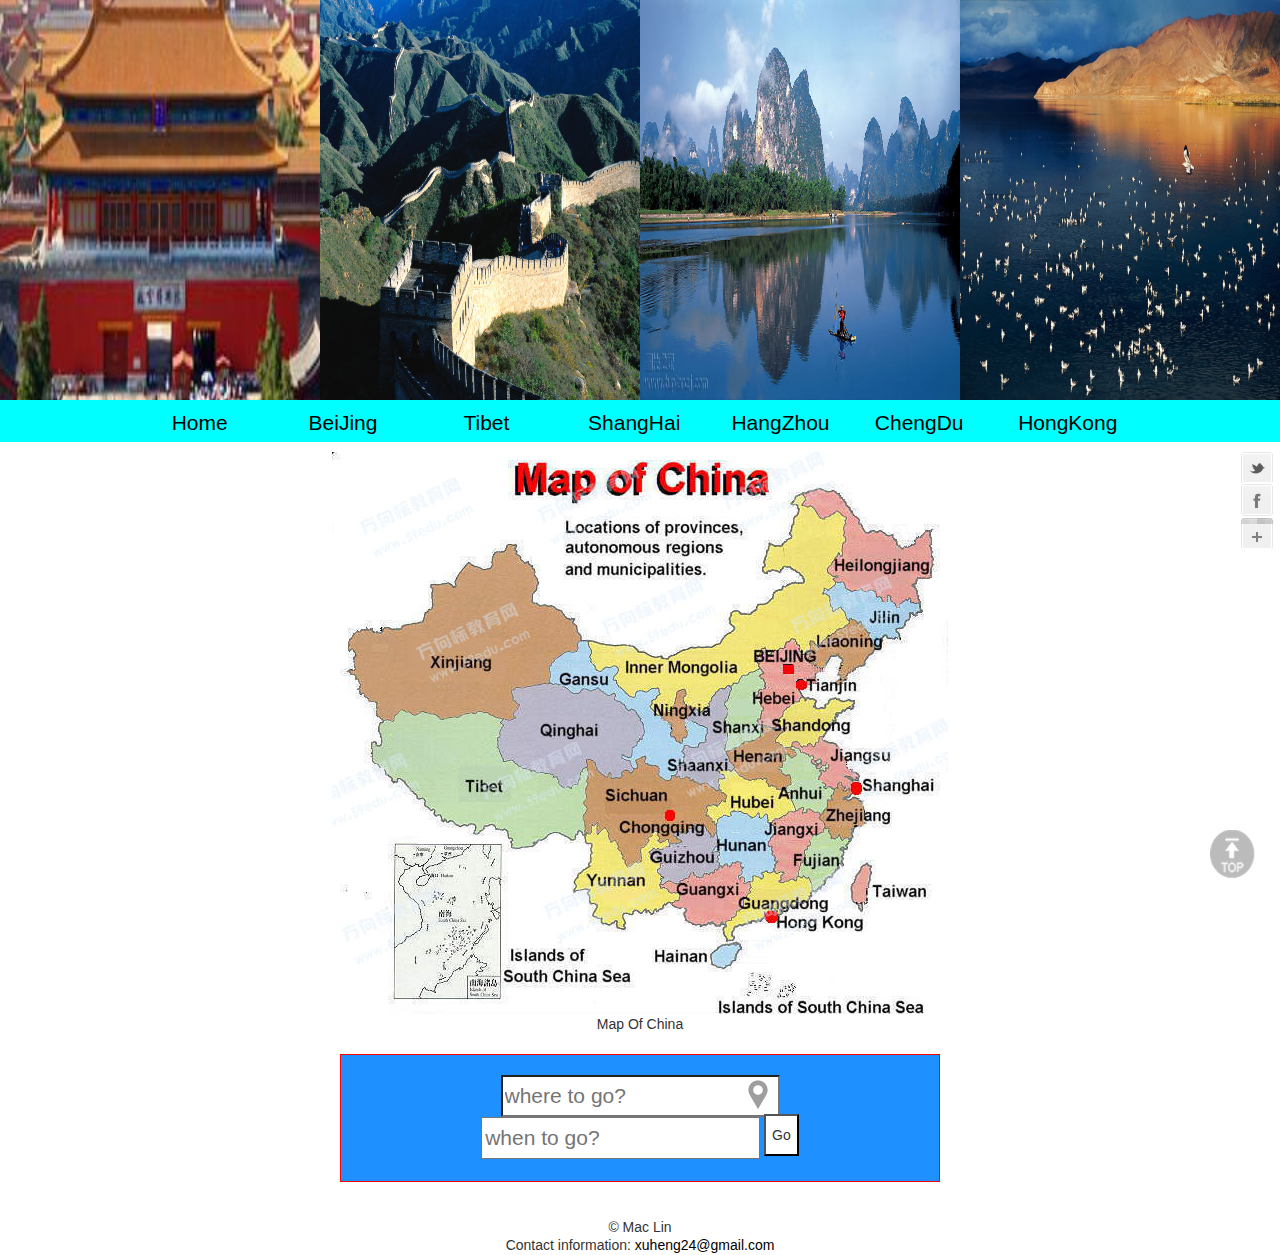
<file: index.html>
<!DOCTYPE html>
<html lang="en">
<head>
  <title>China-Travel</title>
  <meta charset="UTF-8">
  <meta name="viewport" content="width=device-width initial-scale=1.0" maximum-scale='1.0' minimum-scale='1.0'/>
   <link type="text/css" rel="stylesheet" href='css/bootstrap-3.3.5-dist/css/bootstrap.css'></link>
  <link type="text/css" rel="stylesheet" href='css/bootstrap-3.3.5-dist/css/bootstrap-theme.css'></link> 
  <link rel="stylesheet" type="text/css" href="style.css">
  <link rel="stylesheet" type="text/css" href="indexResponsive.css">
  <link href="jquery-ui-1.11.4.custom/jquery-ui.min.css" rel="stylesheet" type="text/css" />
  <link href="jquery-ui-1.11.4.custom/jquery-ui.structure.min.css" rel="stylesheet" type="text/css" />
  <link href="jquery-ui-1.11.4.custom/jquery-ui.theme.min.css" rel="stylesheet" type="text/css" />
   <script type="text/javascript" src='https://cdnjs.cloudflare.com/ajax/libs/jquery/2.1.3/jquery.js'></script> 
</head>
<body>
  <div id="social">
    <a class='twitter' href="" title="twitter">Twitter</a>
    <a href="" title="facebook">Facebook</a>
    <a href="" title="google plus">Google Plus</a>
  </div>
  <div id="images" class="clearfix">
    <div class="scaleImage">
    <img src="images/Beijing-Palace.jpg" alt="Beijing Palace">
    </div>
    <div class="scaleImage">
    <img src="images/Changcheng.jpg" alt="Chang Cheng">
    </div>
    <div class="scaleImage">
    <img src="images/GuiLin.jpg" alt="Gui Lin">
    </div>
    <div class="scaleImage">
    <img src="images/Tibet.jpeg" alt="Tibet">
    </div>
  </div>
  <header>
    <div id="navigation" class="clearfix">
      <nav class="clearfix">
        <ul class="clearfix">
          <li class="mainLink"><a href="index.html">Home</a>
          </li>

          <li class="mainLink"><a href="BeiJing.html" target="_blank">BeiJing</a>
            <ul class="nestedList">
              <li><a href="#">BeiJing</a></li>
              <li><a href="#">BeiJing</a></li>
              <li><a href="#">BeiJing</a></li>
              <li class="borderBottomNone"><a href="#">BeiJing</a></li>
            </ul>
          </li>

          <li class="mainLink"><a href="Tibet.html" target="_blank">Tibet</a>
            <ul class="nestedList">
              <li><a href="#">Tibet</a></li>
              <li><a href="#">Tibet</a></li>
              <li><a href="#">Tibet</a></li>
              <li class="borderBottomNone"><a href="#">Tibet</a></li>
            </ul> 
          </li>
        
          <li class="mainLink"><a href="ShangHai.html" target="_blank">ShangHai</a>
            <ul class="nestedList">
              <li><a href="#">ShangHai</a></li>
              <li><a href="#">ShangHai</a></li>
              <li><a href="#">ShangHai</a></li>
              <li class="borderBottomNone"><a href="#">ShangHai</a></li>
            </ul>
          </li>
          
          <li class="mainLink"><a href="#" target="_blank">HangZhou</a>
            <ul class="nestedList">
              <li><a href="#">HangZhou</a></li>
              <li><a href="#">HangZhou</a></li>
              <li><a href="#">HangZhou</a></li>
              <li class="borderBottomNone"><a href="#">HangZhou</a></li>
            </ul> 
          </li>
         
          <li class="mainLink"><a href="#" target="_blank">ChengDu</a>
            <ul class="nestedList">
              <li><a href="#">ChengDu</a></li>
              <li><a href="#">ChengDu</a></li>
              <li><a href="#">ChengDu</a></li>
              <li class="borderBottomNone"><a href="#">ChengDu</a></li>
            </ul> 
          </li>
         
          <li class="mainLink"><a href="#" target="_blank">HongKong</a>
            <ul class="nestedList">
              <li><a href="#">HongKong</a></li>
              <li><a href="#">HongKong</a></li>
              <li><a href="#">HongKong</a></li>
              <li class="borderBottomNone"><a href="#">HongKong</a></li>
            </ul>   
          </li>
       
        </ul>
      </nav>
    </div> 
  </header> 
  <figure id="map">
    <img  src="images/China.jpg" alt="image of china"><br>
    <figcaption>Map Of China</figcaption>
  </figure>
  <!-- USER INPUT -->
  <div id="userinput">
    <form action="#" method="post">
      <input type="text" name="destination" placeholder="where to go?">
      <input type="text" id="datepicker"  name="time" placeholder="when to go?">
      <button >Go</button>
      <!-- DATE -->
    </form>
  </div>
  

  <!-- cityBox -->
  <div class="modal fade" id="myModal" tabindex="-1" role="dialog" aria-labelledby="myModalLabel">
    <div class="modal-dialog modal-sm">
    <div class="modal-dialog" role="document">
      <div class="modal-content">
        <div class="modal-header">
          <button type="button" class="close" data-dismiss="modal" aria-label="Close"><span aria-hidden="true">&times;</span></button>
          <h4 class="modal-title" id="myModalLabel">Modal title</h4>
        </div>
        <div class="modal-body"> 
          <!-- modal-body -->
          <div class="cityBox">
            <p>Most popular cities</p>
            <form>
              <ul class="cities">
                <li><input type="checkbox" name="Beijing" value="Beijing">Beijing</li> 
                <li><input type="checkbox" name="Tibet" value="Tibet">Tibet</li>
                <li><input type="checkbox" name="HongKong" value="HongKong">HongKong</li>
                <li><input type="checkbox" name="ShangHai" value="ShangHai">ShangHai</li>
                <li><input type="checkbox" name="HangZhou" value="HangZhou">HangZhou</li>
                <li><input type="checkbox" name="ChengDu" value="ChengDu">ChengDu</li>
              </ul>
            </form>
          </div>

          <!-- modal-body ends -->
          <div class="modal-footer">
        <button type="button" class="btn btn-default" data-dismiss="modal">Close</button>
        <button type="button" class="btn btn-primary">Save changes</button>
      </div>
        </div>
    </div>
    </div>
    </div>
    </div> 
    <span id='backToTop'></span>           
  <footer>
    <p>&copy; Mac Lin</p>
    <p>Contact information: <a class='email' href="mailto:xuheng24@gmail.com">xuheng24@gmail.com</a></p>
  </footer>
  <script>
    $(function(){
      $( "#datepicker" ).datepicker({
      changeYear: true
    });
    });
  </script> 
  
  <script type="text/javascript" src='css/bootstrap-3.3.5-dist/js/bootstrap.min.js'></script>
  <script type="text/javascript" src='Js/index.js'></script>
<script src="jquery-ui-1.11.4.custom/jquery-ui.min.js"></script>
</body>
</html>
</file>
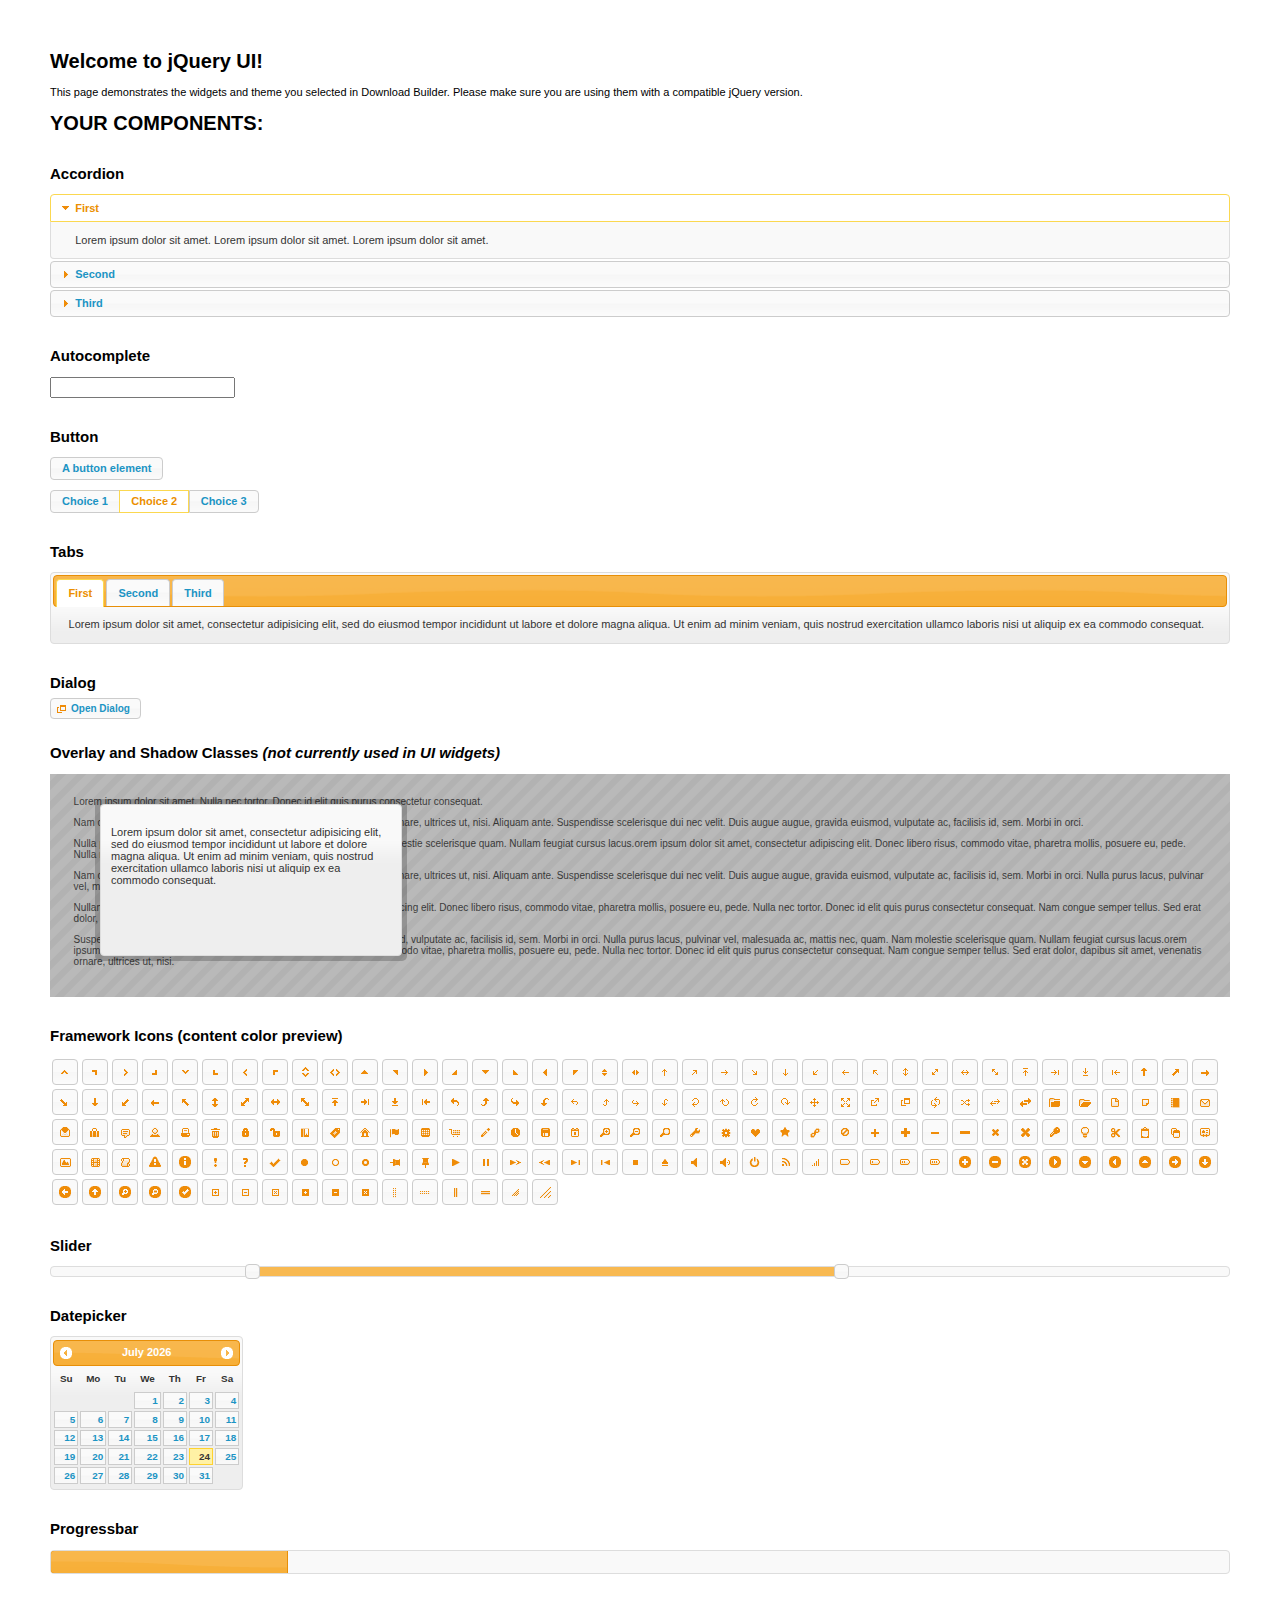
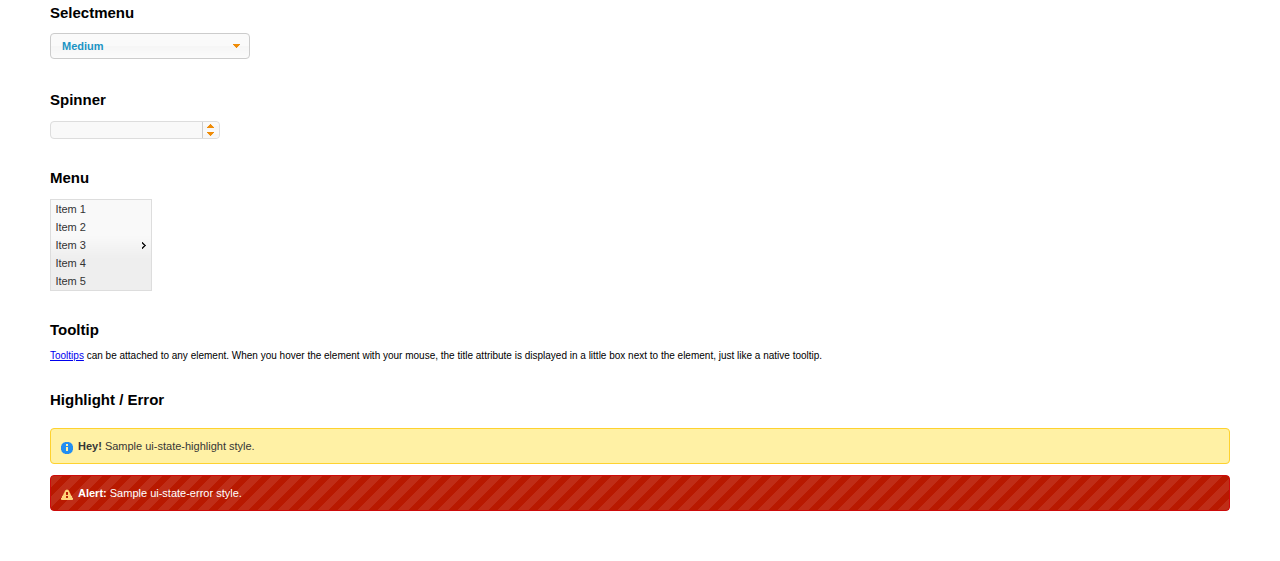
<file: jquery-ui-1.11.4.custom/index.html>
<!doctype html>
<html lang="us">
<head>
	<meta charset="utf-8">
	<title>jQuery UI Example Page</title>
	<link href="jquery-ui.css" rel="stylesheet">
	<style>
	body{
		font: 62.5% "Trebuchet MS", sans-serif;
		margin: 50px;
	}
	.demoHeaders {
		margin-top: 2em;
	}
	#dialog-link {
		padding: .4em 1em .4em 20px;
		text-decoration: none;
		position: relative;
	}
	#dialog-link span.ui-icon {
		margin: 0 5px 0 0;
		position: absolute;
		left: .2em;
		top: 50%;
		margin-top: -8px;
	}
	#icons {
		margin: 0;
		padding: 0;
	}
	#icons li {
		margin: 2px;
		position: relative;
		padding: 4px 0;
		cursor: pointer;
		float: left;
		list-style: none;
	}
	#icons span.ui-icon {
		float: left;
		margin: 0 4px;
	}
	.fakewindowcontain .ui-widget-overlay {
		position: absolute;
	}
	select {
		width: 200px;
	}
	</style>
</head>
<body>

<h1>Welcome to jQuery UI!</h1>

<div class="ui-widget">
	<p>This page demonstrates the widgets and theme you selected in Download Builder. Please make sure you are using them with a compatible jQuery version.</p>
</div>

<h1>YOUR COMPONENTS:</h1>


<!-- Accordion -->
<h2 class="demoHeaders">Accordion</h2>
<div id="accordion">
	<h3>First</h3>
	<div>Lorem ipsum dolor sit amet. Lorem ipsum dolor sit amet. Lorem ipsum dolor sit amet.</div>
	<h3>Second</h3>
	<div>Phasellus mattis tincidunt nibh.</div>
	<h3>Third</h3>
	<div>Nam dui erat, auctor a, dignissim quis.</div>
</div>



<!-- Autocomplete -->
<h2 class="demoHeaders">Autocomplete</h2>
<div>
	<input id="autocomplete" title="type &quot;a&quot;">
</div>



<!-- Button -->
<h2 class="demoHeaders">Button</h2>
<button id="button">A button element</button>
<form style="margin-top: 1em;">
	<div id="radioset">
		<input type="radio" id="radio1" name="radio"><label for="radio1">Choice 1</label>
		<input type="radio" id="radio2" name="radio" checked="checked"><label for="radio2">Choice 2</label>
		<input type="radio" id="radio3" name="radio"><label for="radio3">Choice 3</label>
	</div>
</form>



<!-- Tabs -->
<h2 class="demoHeaders">Tabs</h2>
<div id="tabs">
	<ul>
		<li><a href="#tabs-1">First</a></li>
		<li><a href="#tabs-2">Second</a></li>
		<li><a href="#tabs-3">Third</a></li>
	</ul>
	<div id="tabs-1">Lorem ipsum dolor sit amet, consectetur adipisicing elit, sed do eiusmod tempor incididunt ut labore et dolore magna aliqua. Ut enim ad minim veniam, quis nostrud exercitation ullamco laboris nisi ut aliquip ex ea commodo consequat.</div>
	<div id="tabs-2">Phasellus mattis tincidunt nibh. Cras orci urna, blandit id, pretium vel, aliquet ornare, felis. Maecenas scelerisque sem non nisl. Fusce sed lorem in enim dictum bibendum.</div>
	<div id="tabs-3">Nam dui erat, auctor a, dignissim quis, sollicitudin eu, felis. Pellentesque nisi urna, interdum eget, sagittis et, consequat vestibulum, lacus. Mauris porttitor ullamcorper augue.</div>
</div>



<!-- Dialog NOTE: Dialog is not generated by UI in this demo so it can be visually styled in themeroller-->
<h2 class="demoHeaders">Dialog</h2>
<p><a href="#" id="dialog-link" class="ui-state-default ui-corner-all"><span class="ui-icon ui-icon-newwin"></span>Open Dialog</a></p>

<h2 class="demoHeaders">Overlay and Shadow Classes <em>(not currently used in UI widgets)</em></h2>
<div style="position: relative; width: 96%; height: 200px; padding:1% 2%; overflow:hidden;" class="fakewindowcontain">
	<p>Lorem ipsum dolor sit amet,  Nulla nec tortor. Donec id elit quis purus consectetur consequat. </p><p>Nam congue semper tellus. Sed erat dolor, dapibus sit amet, venenatis ornare, ultrices ut, nisi. Aliquam ante. Suspendisse scelerisque dui nec velit. Duis augue augue, gravida euismod, vulputate ac, facilisis id, sem. Morbi in orci. </p><p>Nulla purus lacus, pulvinar vel, malesuada ac, mattis nec, quam. Nam molestie scelerisque quam. Nullam feugiat cursus lacus.orem ipsum dolor sit amet, consectetur adipiscing elit. Donec libero risus, commodo vitae, pharetra mollis, posuere eu, pede. Nulla nec tortor. Donec id elit quis purus consectetur consequat. </p><p>Nam congue semper tellus. Sed erat dolor, dapibus sit amet, venenatis ornare, ultrices ut, nisi. Aliquam ante. Suspendisse scelerisque dui nec velit. Duis augue augue, gravida euismod, vulputate ac, facilisis id, sem. Morbi in orci. Nulla purus lacus, pulvinar vel, malesuada ac, mattis nec, quam. Nam molestie scelerisque quam. </p><p>Nullam feugiat cursus lacus.orem ipsum dolor sit amet, consectetur adipiscing elit. Donec libero risus, commodo vitae, pharetra mollis, posuere eu, pede. Nulla nec tortor. Donec id elit quis purus consectetur consequat. Nam congue semper tellus. Sed erat dolor, dapibus sit amet, venenatis ornare, ultrices ut, nisi. Aliquam ante. </p><p>Suspendisse scelerisque dui nec velit. Duis augue augue, gravida euismod, vulputate ac, facilisis id, sem. Morbi in orci. Nulla purus lacus, pulvinar vel, malesuada ac, mattis nec, quam. Nam molestie scelerisque quam. Nullam feugiat cursus lacus.orem ipsum dolor sit amet, consectetur adipiscing elit. Donec libero risus, commodo vitae, pharetra mollis, posuere eu, pede. Nulla nec tortor. Donec id elit quis purus consectetur consequat. Nam congue semper tellus. Sed erat dolor, dapibus sit amet, venenatis ornare, ultrices ut, nisi. </p>

	<!-- ui-dialog -->
	<div class="ui-overlay"><div class="ui-widget-overlay"></div><div class="ui-widget-shadow ui-corner-all" style="width: 302px; height: 152px; position: absolute; left: 50px; top: 30px;"></div></div>
	<div style="position: absolute; width: 280px; height: 130px;left: 50px; top: 30px; padding: 10px;" class="ui-widget ui-widget-content ui-corner-all">
		<div class="ui-dialog-content ui-widget-content" style="background: none; border: 0;">
			<p>Lorem ipsum dolor sit amet, consectetur adipisicing elit, sed do eiusmod tempor incididunt ut labore et dolore magna aliqua. Ut enim ad minim veniam, quis nostrud exercitation ullamco laboris nisi ut aliquip ex ea commodo consequat.</p>
		</div>
	</div>

</div>

<!-- ui-dialog -->
<div id="dialog" title="Dialog Title">
	<p>Lorem ipsum dolor sit amet, consectetur adipisicing elit, sed do eiusmod tempor incididunt ut labore et dolore magna aliqua. Ut enim ad minim veniam, quis nostrud exercitation ullamco laboris nisi ut aliquip ex ea commodo consequat.</p>
</div>



<h2 class="demoHeaders">Framework Icons (content color preview)</h2>
<ul id="icons" class="ui-widget ui-helper-clearfix">
	<li class="ui-state-default ui-corner-all" title=".ui-icon-carat-1-n"><span class="ui-icon ui-icon-carat-1-n"></span></li>
	<li class="ui-state-default ui-corner-all" title=".ui-icon-carat-1-ne"><span class="ui-icon ui-icon-carat-1-ne"></span></li>
	<li class="ui-state-default ui-corner-all" title=".ui-icon-carat-1-e"><span class="ui-icon ui-icon-carat-1-e"></span></li>
	<li class="ui-state-default ui-corner-all" title=".ui-icon-carat-1-se"><span class="ui-icon ui-icon-carat-1-se"></span></li>
	<li class="ui-state-default ui-corner-all" title=".ui-icon-carat-1-s"><span class="ui-icon ui-icon-carat-1-s"></span></li>
	<li class="ui-state-default ui-corner-all" title=".ui-icon-carat-1-sw"><span class="ui-icon ui-icon-carat-1-sw"></span></li>
	<li class="ui-state-default ui-corner-all" title=".ui-icon-carat-1-w"><span class="ui-icon ui-icon-carat-1-w"></span></li>
	<li class="ui-state-default ui-corner-all" title=".ui-icon-carat-1-nw"><span class="ui-icon ui-icon-carat-1-nw"></span></li>
	<li class="ui-state-default ui-corner-all" title=".ui-icon-carat-2-n-s"><span class="ui-icon ui-icon-carat-2-n-s"></span></li>
	<li class="ui-state-default ui-corner-all" title=".ui-icon-carat-2-e-w"><span class="ui-icon ui-icon-carat-2-e-w"></span></li>
	<li class="ui-state-default ui-corner-all" title=".ui-icon-triangle-1-n"><span class="ui-icon ui-icon-triangle-1-n"></span></li>
	<li class="ui-state-default ui-corner-all" title=".ui-icon-triangle-1-ne"><span class="ui-icon ui-icon-triangle-1-ne"></span></li>
	<li class="ui-state-default ui-corner-all" title=".ui-icon-triangle-1-e"><span class="ui-icon ui-icon-triangle-1-e"></span></li>
	<li class="ui-state-default ui-corner-all" title=".ui-icon-triangle-1-se"><span class="ui-icon ui-icon-triangle-1-se"></span></li>
	<li class="ui-state-default ui-corner-all" title=".ui-icon-triangle-1-s"><span class="ui-icon ui-icon-triangle-1-s"></span></li>
	<li class="ui-state-default ui-corner-all" title=".ui-icon-triangle-1-sw"><span class="ui-icon ui-icon-triangle-1-sw"></span></li>
	<li class="ui-state-default ui-corner-all" title=".ui-icon-triangle-1-w"><span class="ui-icon ui-icon-triangle-1-w"></span></li>
	<li class="ui-state-default ui-corner-all" title=".ui-icon-triangle-1-nw"><span class="ui-icon ui-icon-triangle-1-nw"></span></li>
	<li class="ui-state-default ui-corner-all" title=".ui-icon-triangle-2-n-s"><span class="ui-icon ui-icon-triangle-2-n-s"></span></li>
	<li class="ui-state-default ui-corner-all" title=".ui-icon-triangle-2-e-w"><span class="ui-icon ui-icon-triangle-2-e-w"></span></li>
	<li class="ui-state-default ui-corner-all" title=".ui-icon-arrow-1-n"><span class="ui-icon ui-icon-arrow-1-n"></span></li>
	<li class="ui-state-default ui-corner-all" title=".ui-icon-arrow-1-ne"><span class="ui-icon ui-icon-arrow-1-ne"></span></li>
	<li class="ui-state-default ui-corner-all" title=".ui-icon-arrow-1-e"><span class="ui-icon ui-icon-arrow-1-e"></span></li>
	<li class="ui-state-default ui-corner-all" title=".ui-icon-arrow-1-se"><span class="ui-icon ui-icon-arrow-1-se"></span></li>
	<li class="ui-state-default ui-corner-all" title=".ui-icon-arrow-1-s"><span class="ui-icon ui-icon-arrow-1-s"></span></li>
	<li class="ui-state-default ui-corner-all" title=".ui-icon-arrow-1-sw"><span class="ui-icon ui-icon-arrow-1-sw"></span></li>
	<li class="ui-state-default ui-corner-all" title=".ui-icon-arrow-1-w"><span class="ui-icon ui-icon-arrow-1-w"></span></li>
	<li class="ui-state-default ui-corner-all" title=".ui-icon-arrow-1-nw"><span class="ui-icon ui-icon-arrow-1-nw"></span></li>
	<li class="ui-state-default ui-corner-all" title=".ui-icon-arrow-2-n-s"><span class="ui-icon ui-icon-arrow-2-n-s"></span></li>
	<li class="ui-state-default ui-corner-all" title=".ui-icon-arrow-2-ne-sw"><span class="ui-icon ui-icon-arrow-2-ne-sw"></span></li>
	<li class="ui-state-default ui-corner-all" title=".ui-icon-arrow-2-e-w"><span class="ui-icon ui-icon-arrow-2-e-w"></span></li>
	<li class="ui-state-default ui-corner-all" title=".ui-icon-arrow-2-se-nw"><span class="ui-icon ui-icon-arrow-2-se-nw"></span></li>
	<li class="ui-state-default ui-corner-all" title=".ui-icon-arrowstop-1-n"><span class="ui-icon ui-icon-arrowstop-1-n"></span></li>
	<li class="ui-state-default ui-corner-all" title=".ui-icon-arrowstop-1-e"><span class="ui-icon ui-icon-arrowstop-1-e"></span></li>
	<li class="ui-state-default ui-corner-all" title=".ui-icon-arrowstop-1-s"><span class="ui-icon ui-icon-arrowstop-1-s"></span></li>
	<li class="ui-state-default ui-corner-all" title=".ui-icon-arrowstop-1-w"><span class="ui-icon ui-icon-arrowstop-1-w"></span></li>
	<li class="ui-state-default ui-corner-all" title=".ui-icon-arrowthick-1-n"><span class="ui-icon ui-icon-arrowthick-1-n"></span></li>
	<li class="ui-state-default ui-corner-all" title=".ui-icon-arrowthick-1-ne"><span class="ui-icon ui-icon-arrowthick-1-ne"></span></li>
	<li class="ui-state-default ui-corner-all" title=".ui-icon-arrowthick-1-e"><span class="ui-icon ui-icon-arrowthick-1-e"></span></li>
	<li class="ui-state-default ui-corner-all" title=".ui-icon-arrowthick-1-se"><span class="ui-icon ui-icon-arrowthick-1-se"></span></li>
	<li class="ui-state-default ui-corner-all" title=".ui-icon-arrowthick-1-s"><span class="ui-icon ui-icon-arrowthick-1-s"></span></li>
	<li class="ui-state-default ui-corner-all" title=".ui-icon-arrowthick-1-sw"><span class="ui-icon ui-icon-arrowthick-1-sw"></span></li>
	<li class="ui-state-default ui-corner-all" title=".ui-icon-arrowthick-1-w"><span class="ui-icon ui-icon-arrowthick-1-w"></span></li>
	<li class="ui-state-default ui-corner-all" title=".ui-icon-arrowthick-1-nw"><span class="ui-icon ui-icon-arrowthick-1-nw"></span></li>
	<li class="ui-state-default ui-corner-all" title=".ui-icon-arrowthick-2-n-s"><span class="ui-icon ui-icon-arrowthick-2-n-s"></span></li>
	<li class="ui-state-default ui-corner-all" title=".ui-icon-arrowthick-2-ne-sw"><span class="ui-icon ui-icon-arrowthick-2-ne-sw"></span></li>
	<li class="ui-state-default ui-corner-all" title=".ui-icon-arrowthick-2-e-w"><span class="ui-icon ui-icon-arrowthick-2-e-w"></span></li>
	<li class="ui-state-default ui-corner-all" title=".ui-icon-arrowthick-2-se-nw"><span class="ui-icon ui-icon-arrowthick-2-se-nw"></span></li>
	<li class="ui-state-default ui-corner-all" title=".ui-icon-arrowthickstop-1-n"><span class="ui-icon ui-icon-arrowthickstop-1-n"></span></li>
	<li class="ui-state-default ui-corner-all" title=".ui-icon-arrowthickstop-1-e"><span class="ui-icon ui-icon-arrowthickstop-1-e"></span></li>
	<li class="ui-state-default ui-corner-all" title=".ui-icon-arrowthickstop-1-s"><span class="ui-icon ui-icon-arrowthickstop-1-s"></span></li>
	<li class="ui-state-default ui-corner-all" title=".ui-icon-arrowthickstop-1-w"><span class="ui-icon ui-icon-arrowthickstop-1-w"></span></li>
	<li class="ui-state-default ui-corner-all" title=".ui-icon-arrowreturnthick-1-w"><span class="ui-icon ui-icon-arrowreturnthick-1-w"></span></li>
	<li class="ui-state-default ui-corner-all" title=".ui-icon-arrowreturnthick-1-n"><span class="ui-icon ui-icon-arrowreturnthick-1-n"></span></li>
	<li class="ui-state-default ui-corner-all" title=".ui-icon-arrowreturnthick-1-e"><span class="ui-icon ui-icon-arrowreturnthick-1-e"></span></li>
	<li class="ui-state-default ui-corner-all" title=".ui-icon-arrowreturnthick-1-s"><span class="ui-icon ui-icon-arrowreturnthick-1-s"></span></li>
	<li class="ui-state-default ui-corner-all" title=".ui-icon-arrowreturn-1-w"><span class="ui-icon ui-icon-arrowreturn-1-w"></span></li>
	<li class="ui-state-default ui-corner-all" title=".ui-icon-arrowreturn-1-n"><span class="ui-icon ui-icon-arrowreturn-1-n"></span></li>
	<li class="ui-state-default ui-corner-all" title=".ui-icon-arrowreturn-1-e"><span class="ui-icon ui-icon-arrowreturn-1-e"></span></li>
	<li class="ui-state-default ui-corner-all" title=".ui-icon-arrowreturn-1-s"><span class="ui-icon ui-icon-arrowreturn-1-s"></span></li>
	<li class="ui-state-default ui-corner-all" title=".ui-icon-arrowrefresh-1-w"><span class="ui-icon ui-icon-arrowrefresh-1-w"></span></li>
	<li class="ui-state-default ui-corner-all" title=".ui-icon-arrowrefresh-1-n"><span class="ui-icon ui-icon-arrowrefresh-1-n"></span></li>
	<li class="ui-state-default ui-corner-all" title=".ui-icon-arrowrefresh-1-e"><span class="ui-icon ui-icon-arrowrefresh-1-e"></span></li>
	<li class="ui-state-default ui-corner-all" title=".ui-icon-arrowrefresh-1-s"><span class="ui-icon ui-icon-arrowrefresh-1-s"></span></li>
	<li class="ui-state-default ui-corner-all" title=".ui-icon-arrow-4"><span class="ui-icon ui-icon-arrow-4"></span></li>
	<li class="ui-state-default ui-corner-all" title=".ui-icon-arrow-4-diag"><span class="ui-icon ui-icon-arrow-4-diag"></span></li>
	<li class="ui-state-default ui-corner-all" title=".ui-icon-extlink"><span class="ui-icon ui-icon-extlink"></span></li>
	<li class="ui-state-default ui-corner-all" title=".ui-icon-newwin"><span class="ui-icon ui-icon-newwin"></span></li>
	<li class="ui-state-default ui-corner-all" title=".ui-icon-refresh"><span class="ui-icon ui-icon-refresh"></span></li>
	<li class="ui-state-default ui-corner-all" title=".ui-icon-shuffle"><span class="ui-icon ui-icon-shuffle"></span></li>
	<li class="ui-state-default ui-corner-all" title=".ui-icon-transfer-e-w"><span class="ui-icon ui-icon-transfer-e-w"></span></li>
	<li class="ui-state-default ui-corner-all" title=".ui-icon-transferthick-e-w"><span class="ui-icon ui-icon-transferthick-e-w"></span></li>
	<li class="ui-state-default ui-corner-all" title=".ui-icon-folder-collapsed"><span class="ui-icon ui-icon-folder-collapsed"></span></li>
	<li class="ui-state-default ui-corner-all" title=".ui-icon-folder-open"><span class="ui-icon ui-icon-folder-open"></span></li>
	<li class="ui-state-default ui-corner-all" title=".ui-icon-document"><span class="ui-icon ui-icon-document"></span></li>
	<li class="ui-state-default ui-corner-all" title=".ui-icon-document-b"><span class="ui-icon ui-icon-document-b"></span></li>
	<li class="ui-state-default ui-corner-all" title=".ui-icon-note"><span class="ui-icon ui-icon-note"></span></li>
	<li class="ui-state-default ui-corner-all" title=".ui-icon-mail-closed"><span class="ui-icon ui-icon-mail-closed"></span></li>
	<li class="ui-state-default ui-corner-all" title=".ui-icon-mail-open"><span class="ui-icon ui-icon-mail-open"></span></li>
	<li class="ui-state-default ui-corner-all" title=".ui-icon-suitcase"><span class="ui-icon ui-icon-suitcase"></span></li>
	<li class="ui-state-default ui-corner-all" title=".ui-icon-comment"><span class="ui-icon ui-icon-comment"></span></li>
	<li class="ui-state-default ui-corner-all" title=".ui-icon-person"><span class="ui-icon ui-icon-person"></span></li>
	<li class="ui-state-default ui-corner-all" title=".ui-icon-print"><span class="ui-icon ui-icon-print"></span></li>
	<li class="ui-state-default ui-corner-all" title=".ui-icon-trash"><span class="ui-icon ui-icon-trash"></span></li>
	<li class="ui-state-default ui-corner-all" title=".ui-icon-locked"><span class="ui-icon ui-icon-locked"></span></li>
	<li class="ui-state-default ui-corner-all" title=".ui-icon-unlocked"><span class="ui-icon ui-icon-unlocked"></span></li>
	<li class="ui-state-default ui-corner-all" title=".ui-icon-bookmark"><span class="ui-icon ui-icon-bookmark"></span></li>
	<li class="ui-state-default ui-corner-all" title=".ui-icon-tag"><span class="ui-icon ui-icon-tag"></span></li>
	<li class="ui-state-default ui-corner-all" title=".ui-icon-home"><span class="ui-icon ui-icon-home"></span></li>
	<li class="ui-state-default ui-corner-all" title=".ui-icon-flag"><span class="ui-icon ui-icon-flag"></span></li>
	<li class="ui-state-default ui-corner-all" title=".ui-icon-calculator"><span class="ui-icon ui-icon-calculator"></span></li>
	<li class="ui-state-default ui-corner-all" title=".ui-icon-cart"><span class="ui-icon ui-icon-cart"></span></li>
	<li class="ui-state-default ui-corner-all" title=".ui-icon-pencil"><span class="ui-icon ui-icon-pencil"></span></li>
	<li class="ui-state-default ui-corner-all" title=".ui-icon-clock"><span class="ui-icon ui-icon-clock"></span></li>
	<li class="ui-state-default ui-corner-all" title=".ui-icon-disk"><span class="ui-icon ui-icon-disk"></span></li>
	<li class="ui-state-default ui-corner-all" title=".ui-icon-calendar"><span class="ui-icon ui-icon-calendar"></span></li>
	<li class="ui-state-default ui-corner-all" title=".ui-icon-zoomin"><span class="ui-icon ui-icon-zoomin"></span></li>
	<li class="ui-state-default ui-corner-all" title=".ui-icon-zoomout"><span class="ui-icon ui-icon-zoomout"></span></li>
	<li class="ui-state-default ui-corner-all" title=".ui-icon-search"><span class="ui-icon ui-icon-search"></span></li>
	<li class="ui-state-default ui-corner-all" title=".ui-icon-wrench"><span class="ui-icon ui-icon-wrench"></span></li>
	<li class="ui-state-default ui-corner-all" title=".ui-icon-gear"><span class="ui-icon ui-icon-gear"></span></li>
	<li class="ui-state-default ui-corner-all" title=".ui-icon-heart"><span class="ui-icon ui-icon-heart"></span></li>
	<li class="ui-state-default ui-corner-all" title=".ui-icon-star"><span class="ui-icon ui-icon-star"></span></li>
	<li class="ui-state-default ui-corner-all" title=".ui-icon-link"><span class="ui-icon ui-icon-link"></span></li>
	<li class="ui-state-default ui-corner-all" title=".ui-icon-cancel"><span class="ui-icon ui-icon-cancel"></span></li>
	<li class="ui-state-default ui-corner-all" title=".ui-icon-plus"><span class="ui-icon ui-icon-plus"></span></li>
	<li class="ui-state-default ui-corner-all" title=".ui-icon-plusthick"><span class="ui-icon ui-icon-plusthick"></span></li>
	<li class="ui-state-default ui-corner-all" title=".ui-icon-minus"><span class="ui-icon ui-icon-minus"></span></li>
	<li class="ui-state-default ui-corner-all" title=".ui-icon-minusthick"><span class="ui-icon ui-icon-minusthick"></span></li>
	<li class="ui-state-default ui-corner-all" title=".ui-icon-close"><span class="ui-icon ui-icon-close"></span></li>
	<li class="ui-state-default ui-corner-all" title=".ui-icon-closethick"><span class="ui-icon ui-icon-closethick"></span></li>
	<li class="ui-state-default ui-corner-all" title=".ui-icon-key"><span class="ui-icon ui-icon-key"></span></li>
	<li class="ui-state-default ui-corner-all" title=".ui-icon-lightbulb"><span class="ui-icon ui-icon-lightbulb"></span></li>
	<li class="ui-state-default ui-corner-all" title=".ui-icon-scissors"><span class="ui-icon ui-icon-scissors"></span></li>
	<li class="ui-state-default ui-corner-all" title=".ui-icon-clipboard"><span class="ui-icon ui-icon-clipboard"></span></li>
	<li class="ui-state-default ui-corner-all" title=".ui-icon-copy"><span class="ui-icon ui-icon-copy"></span></li>
	<li class="ui-state-default ui-corner-all" title=".ui-icon-contact"><span class="ui-icon ui-icon-contact"></span></li>
	<li class="ui-state-default ui-corner-all" title=".ui-icon-image"><span class="ui-icon ui-icon-image"></span></li>
	<li class="ui-state-default ui-corner-all" title=".ui-icon-video"><span class="ui-icon ui-icon-video"></span></li>
	<li class="ui-state-default ui-corner-all" title=".ui-icon-script"><span class="ui-icon ui-icon-script"></span></li>
	<li class="ui-state-default ui-corner-all" title=".ui-icon-alert"><span class="ui-icon ui-icon-alert"></span></li>
	<li class="ui-state-default ui-corner-all" title=".ui-icon-info"><span class="ui-icon ui-icon-info"></span></li>
	<li class="ui-state-default ui-corner-all" title=".ui-icon-notice"><span class="ui-icon ui-icon-notice"></span></li>
	<li class="ui-state-default ui-corner-all" title=".ui-icon-help"><span class="ui-icon ui-icon-help"></span></li>
	<li class="ui-state-default ui-corner-all" title=".ui-icon-check"><span class="ui-icon ui-icon-check"></span></li>
	<li class="ui-state-default ui-corner-all" title=".ui-icon-bullet"><span class="ui-icon ui-icon-bullet"></span></li>
	<li class="ui-state-default ui-corner-all" title=".ui-icon-radio-off"><span class="ui-icon ui-icon-radio-off"></span></li>
	<li class="ui-state-default ui-corner-all" title=".ui-icon-radio-on"><span class="ui-icon ui-icon-radio-on"></span></li>
	<li class="ui-state-default ui-corner-all" title=".ui-icon-pin-w"><span class="ui-icon ui-icon-pin-w"></span></li>
	<li class="ui-state-default ui-corner-all" title=".ui-icon-pin-s"><span class="ui-icon ui-icon-pin-s"></span></li>
	<li class="ui-state-default ui-corner-all" title=".ui-icon-play"><span class="ui-icon ui-icon-play"></span></li>
	<li class="ui-state-default ui-corner-all" title=".ui-icon-pause"><span class="ui-icon ui-icon-pause"></span></li>
	<li class="ui-state-default ui-corner-all" title=".ui-icon-seek-next"><span class="ui-icon ui-icon-seek-next"></span></li>
	<li class="ui-state-default ui-corner-all" title=".ui-icon-seek-prev"><span class="ui-icon ui-icon-seek-prev"></span></li>
	<li class="ui-state-default ui-corner-all" title=".ui-icon-seek-end"><span class="ui-icon ui-icon-seek-end"></span></li>
	<li class="ui-state-default ui-corner-all" title=".ui-icon-seek-first"><span class="ui-icon ui-icon-seek-first"></span></li>
	<li class="ui-state-default ui-corner-all" title=".ui-icon-stop"><span class="ui-icon ui-icon-stop"></span></li>
	<li class="ui-state-default ui-corner-all" title=".ui-icon-eject"><span class="ui-icon ui-icon-eject"></span></li>
	<li class="ui-state-default ui-corner-all" title=".ui-icon-volume-off"><span class="ui-icon ui-icon-volume-off"></span></li>
	<li class="ui-state-default ui-corner-all" title=".ui-icon-volume-on"><span class="ui-icon ui-icon-volume-on"></span></li>
	<li class="ui-state-default ui-corner-all" title=".ui-icon-power"><span class="ui-icon ui-icon-power"></span></li>
	<li class="ui-state-default ui-corner-all" title=".ui-icon-signal-diag"><span class="ui-icon ui-icon-signal-diag"></span></li>
	<li class="ui-state-default ui-corner-all" title=".ui-icon-signal"><span class="ui-icon ui-icon-signal"></span></li>
	<li class="ui-state-default ui-corner-all" title=".ui-icon-battery-0"><span class="ui-icon ui-icon-battery-0"></span></li>
	<li class="ui-state-default ui-corner-all" title=".ui-icon-battery-1"><span class="ui-icon ui-icon-battery-1"></span></li>
	<li class="ui-state-default ui-corner-all" title=".ui-icon-battery-2"><span class="ui-icon ui-icon-battery-2"></span></li>
	<li class="ui-state-default ui-corner-all" title=".ui-icon-battery-3"><span class="ui-icon ui-icon-battery-3"></span></li>
	<li class="ui-state-default ui-corner-all" title=".ui-icon-circle-plus"><span class="ui-icon ui-icon-circle-plus"></span></li>
	<li class="ui-state-default ui-corner-all" title=".ui-icon-circle-minus"><span class="ui-icon ui-icon-circle-minus"></span></li>
	<li class="ui-state-default ui-corner-all" title=".ui-icon-circle-close"><span class="ui-icon ui-icon-circle-close"></span></li>
	<li class="ui-state-default ui-corner-all" title=".ui-icon-circle-triangle-e"><span class="ui-icon ui-icon-circle-triangle-e"></span></li>
	<li class="ui-state-default ui-corner-all" title=".ui-icon-circle-triangle-s"><span class="ui-icon ui-icon-circle-triangle-s"></span></li>
	<li class="ui-state-default ui-corner-all" title=".ui-icon-circle-triangle-w"><span class="ui-icon ui-icon-circle-triangle-w"></span></li>
	<li class="ui-state-default ui-corner-all" title=".ui-icon-circle-triangle-n"><span class="ui-icon ui-icon-circle-triangle-n"></span></li>
	<li class="ui-state-default ui-corner-all" title=".ui-icon-circle-arrow-e"><span class="ui-icon ui-icon-circle-arrow-e"></span></li>
	<li class="ui-state-default ui-corner-all" title=".ui-icon-circle-arrow-s"><span class="ui-icon ui-icon-circle-arrow-s"></span></li>
	<li class="ui-state-default ui-corner-all" title=".ui-icon-circle-arrow-w"><span class="ui-icon ui-icon-circle-arrow-w"></span></li>
	<li class="ui-state-default ui-corner-all" title=".ui-icon-circle-arrow-n"><span class="ui-icon ui-icon-circle-arrow-n"></span></li>
	<li class="ui-state-default ui-corner-all" title=".ui-icon-circle-zoomin"><span class="ui-icon ui-icon-circle-zoomin"></span></li>
	<li class="ui-state-default ui-corner-all" title=".ui-icon-circle-zoomout"><span class="ui-icon ui-icon-circle-zoomout"></span></li>
	<li class="ui-state-default ui-corner-all" title=".ui-icon-circle-check"><span class="ui-icon ui-icon-circle-check"></span></li>
	<li class="ui-state-default ui-corner-all" title=".ui-icon-circlesmall-plus"><span class="ui-icon ui-icon-circlesmall-plus"></span></li>
	<li class="ui-state-default ui-corner-all" title=".ui-icon-circlesmall-minus"><span class="ui-icon ui-icon-circlesmall-minus"></span></li>
	<li class="ui-state-default ui-corner-all" title=".ui-icon-circlesmall-close"><span class="ui-icon ui-icon-circlesmall-close"></span></li>
	<li class="ui-state-default ui-corner-all" title=".ui-icon-squaresmall-plus"><span class="ui-icon ui-icon-squaresmall-plus"></span></li>
	<li class="ui-state-default ui-corner-all" title=".ui-icon-squaresmall-minus"><span class="ui-icon ui-icon-squaresmall-minus"></span></li>
	<li class="ui-state-default ui-corner-all" title=".ui-icon-squaresmall-close"><span class="ui-icon ui-icon-squaresmall-close"></span></li>
	<li class="ui-state-default ui-corner-all" title=".ui-icon-grip-dotted-vertical"><span class="ui-icon ui-icon-grip-dotted-vertical"></span></li>
	<li class="ui-state-default ui-corner-all" title=".ui-icon-grip-dotted-horizontal"><span class="ui-icon ui-icon-grip-dotted-horizontal"></span></li>
	<li class="ui-state-default ui-corner-all" title=".ui-icon-grip-solid-vertical"><span class="ui-icon ui-icon-grip-solid-vertical"></span></li>
	<li class="ui-state-default ui-corner-all" title=".ui-icon-grip-solid-horizontal"><span class="ui-icon ui-icon-grip-solid-horizontal"></span></li>
	<li class="ui-state-default ui-corner-all" title=".ui-icon-gripsmall-diagonal-se"><span class="ui-icon ui-icon-gripsmall-diagonal-se"></span></li>
	<li class="ui-state-default ui-corner-all" title=".ui-icon-grip-diagonal-se"><span class="ui-icon ui-icon-grip-diagonal-se"></span></li>
</ul>


<!-- Slider -->
<h2 class="demoHeaders">Slider</h2>
<div id="slider"></div>



<!-- Datepicker -->
<h2 class="demoHeaders">Datepicker</h2>
<div id="datepicker"></div>



<!-- Progressbar -->
<h2 class="demoHeaders">Progressbar</h2>
<div id="progressbar"></div>



<!-- Progressbar -->
<h2 class="demoHeaders">Selectmenu</h2>
<select id="selectmenu">
	<option>Slower</option>
	<option>Slow</option>
	<option selected="selected">Medium</option>
	<option>Fast</option>
	<option>Faster</option>
</select>



<!-- Spinner -->
<h2 class="demoHeaders">Spinner</h2>
<input id="spinner">



<!-- Menu -->
<h2 class="demoHeaders">Menu</h2>
<ul style="width:100px;" id="menu">
	<li>Item 1</li>
	<li>Item 2</li>
	<li>Item 3
		<ul>
			<li>Item 3-1</li>
			<li>Item 3-2</li>
			<li>Item 3-3</li>
			<li>Item 3-4</li>
			<li>Item 3-5</li>
		</ul>
	</li>
	<li>Item 4</li>
	<li>Item 5</li>
</ul>



<!-- Tooltip -->
<h2 class="demoHeaders">Tooltip</h2>
<p id="tooltip">
	<a href="#" title="That&apos;s what this widget is">Tooltips</a> can be attached to any element. When you hover
the element with your mouse, the title attribute is displayed in a little box next to the element, just like a native tooltip.
</p>


<!-- Highlight / Error -->
<h2 class="demoHeaders">Highlight / Error</h2>
<div class="ui-widget">
	<div class="ui-state-highlight ui-corner-all" style="margin-top: 20px; padding: 0 .7em;">
		<p><span class="ui-icon ui-icon-info" style="float: left; margin-right: .3em;"></span>
		<strong>Hey!</strong> Sample ui-state-highlight style.</p>
	</div>
</div>
<br>
<div class="ui-widget">
	<div class="ui-state-error ui-corner-all" style="padding: 0 .7em;">
		<p><span class="ui-icon ui-icon-alert" style="float: left; margin-right: .3em;"></span>
		<strong>Alert:</strong> Sample ui-state-error style.</p>
	</div>
</div>

<script src="external/jquery/jquery.js"></script>
<script src="jquery-ui.js"></script>
<script>

$( "#accordion" ).accordion();



var availableTags = [
	"ActionScript",
	"AppleScript",
	"Asp",
	"BASIC",
	"C",
	"C++",
	"Clojure",
	"COBOL",
	"ColdFusion",
	"Erlang",
	"Fortran",
	"Groovy",
	"Haskell",
	"Java",
	"JavaScript",
	"Lisp",
	"Perl",
	"PHP",
	"Python",
	"Ruby",
	"Scala",
	"Scheme"
];
$( "#autocomplete" ).autocomplete({
	source: availableTags
});



$( "#button" ).button();
$( "#radioset" ).buttonset();



$( "#tabs" ).tabs();



$( "#dialog" ).dialog({
	autoOpen: false,
	width: 400,
	buttons: [
		{
			text: "Ok",
			click: function() {
				$( this ).dialog( "close" );
			}
		},
		{
			text: "Cancel",
			click: function() {
				$( this ).dialog( "close" );
			}
		}
	]
});

// Link to open the dialog
$( "#dialog-link" ).click(function( event ) {
	$( "#dialog" ).dialog( "open" );
	event.preventDefault();
});



$( "#datepicker" ).datepicker({
	inline: true
});



$( "#slider" ).slider({
	range: true,
	values: [ 17, 67 ]
});



$( "#progressbar" ).progressbar({
	value: 20
});



$( "#spinner" ).spinner();



$( "#menu" ).menu();



$( "#tooltip" ).tooltip();



$( "#selectmenu" ).selectmenu();


// Hover states on the static widgets
$( "#dialog-link, #icons li" ).hover(
	function() {
		$( this ).addClass( "ui-state-hover" );
	},
	function() {
		$( this ).removeClass( "ui-state-hover" );
	}
);
</script>
</body>
</html>
</file>
<file: style.css>
html, body{
  margin: 0;
  padding:0;
}
/*BACK TO TOP ICON*/
#backToTop{
  display: inline-block;
  width: 50px;
  height: 50px;
  background: url(images/icons/backToTop.png) no-repeat;
  background-position: 0 0;
  position: fixed;
  right: 20px;
  bottom: 20px;
  z-index: 2;
}
#backToTop:hover{
  background-position: -50px 0; 
}
/*ENDS*/
/*////SOCIAL /////*/
#social{
  position: fixed;
  right: 0;
  top: 450px;
  z-index: 2;
  width: 40px;
}
#social a{
  display: block;
  width: 40px;
  height: 33px;
  text-indent: 100%;
  white-space: nowrap;
  background: url(images/social-icons.png) no-repeat; /**/
}
#social a[title='twitter']{
  background-position: 0 -40px; 
}
#social a[title='twitter']:hover{
  background-position:-40px -40px;
  text-decoration: none;
  transform: none; 
}
#social a[title='facebook']{
  background-position: 0 0px; 
}
#social a[title='facebook']:hover{
  background-position:-40px 0px;
  text-decoration: none;
  transform: none; 
}
#social a[title='google plus']{
  background-position: 0 -80px; 
}
#social a[title='google plus']:hover{
  background-position:-80px -80px;
  text-decoration: none;
  transform: none; 
}
/*////SOCIAL////*/
#images{
  margin: 0;
}
.scaleImage{
  overflow: hidden;
  width: 25%;
  float: left;
}
#images img{
  display: block;
  float: left;
  width: 100%;
  height: 400px;
  padding: 0;  
  transition:all 2s;
}
#images img:hover{
  transform: scale(2);
}
#navigation{
  height: 3em;
  margin-bottom: 10px;
  background: aqua;

}
nav {
  text-align: center;
}
#navigation nav ul {
  width:80%;
  padding: 0;
  margin: 0 auto;
}
#navigation nav ul li {
  float:left;
}
/*#navigation nav ul ul*/
#navigation nav ul ul{
  background-color: #B2FFFF;
  opacity: 1;
  position:absolute;
  width:110px;
  z-index:1000;
}
#navigation nav ul ul li{
  border-bottom: 1px solid grey;
  text-align: center;
  display:block;
  float:none;
}
#navigation nav ul ul li.borderBottomNone{
  border-bottom: none;
}
.mainLink{
  width:14%;
  display: inline;
  padding: 0 30px;
  font-size: 1.5em;
}
a{
  display: inline-block;
  text-decoration: none;
  color: black;
  padding-top: 8px;
}

a:hover{
  background: black;
  color: red;
/*  -ms-transform: rotate(20deg); *//* IE 9 */
/*  -webkit-transform: rotate(20deg);*/ /* Safari */
/*  transform: rotate(20deg);*/
}
a:active{
  text-decoration: underline;
}
.nestedList{
  display: none;
}
#map{
  text-align:center;
}
#map img{
  max-width: 100%;
}
figcaption{
  margin-bottom: 20px;
}
#userinput{
  margin: auto;
  background: #1E90FF;
  width: 600px;
  border: 1px solid red;
  padding: 20px;
}
#userinput form{
  text-align: center;
}
#userinput form input{
  height: 2em;
  font-size: 1.5em;
}
#userinput form input[name="destination"]{
  background-image: url(images/search.png) ;
  background-repeat: no-repeat;
  background-position: right;
  
}
#userinput button{
  height: 3em;
  background: white;
  position: relative;
  bottom: 5px;
}
.cityBox{
  width: 100%;
  margin: 0 auto;
  border: 1px solid blue;
}
.cityBox ul{
  font-size: 0.7em;
}
.cityBox ul li{
  margin-bottom: 10px;
  padding: 0 14px;
}
.cityBox ul li input{
  margin-right: 5px;
}
footer{
  clear: both;
  line-height: 0;
  margin-top: 45px;
  text-align: center;
}
.email:hover{
   -ms-transform:none; /* IE 9 */
  -webkit-transform:none; /* Safari */
  transform: none;
  background: none;
  color:blue;
}
.clearfix:after {
  content: "";
  display: block;
  clear: both;
  visibility: hidden;
  height: 0;
  line-height: 0;
}
</file>
<file: indexResponsive.css>
@media only screen  and (max-width: 1124px){
   #navigation nav ul{
    padding-left: 0;
    font-size: 70%;
    padding-top: 13px;
   }
   #navigation a{
    padding-top: 1px;
   }
  #images img{
    height: 250px;
  }
}

@media only screen  and (max-width: 900px){
   #navigation nav ul{
    font-size: 56%;
    padding-top: 13px;
   }
   #navigation a{
    padding-top: 1px;
   }
   #navigation nav ul li{
    padding: 0 9px;
   }
}
@media only screen  and (max-width: 724px){
  #social{
    position: absolute;
    width: auto;
    top:480px;
    left:0;

  }
  #social a{
    display: inline-block;
    text-indent: -100%;
  }
  #userinput {
    width: 88%;
    padding: 17px 4px;
  }
  /**/
  #navigation nav ul ul{
    width:10%;
  }
  #userinput form input{
    width: 35%;
    font-size: 0.6em;
    background-size: contain;
  }
  #userinput form button{
    font-size: 1em;
    bottom: -2px;
    height: auto;
  }
}
@media only screen and (max-width: 510px){
  #navigation {
    font-size: 56%;
  }
   #navigation nav ul{
    padding-top: 7px;
   }
}
</file>
